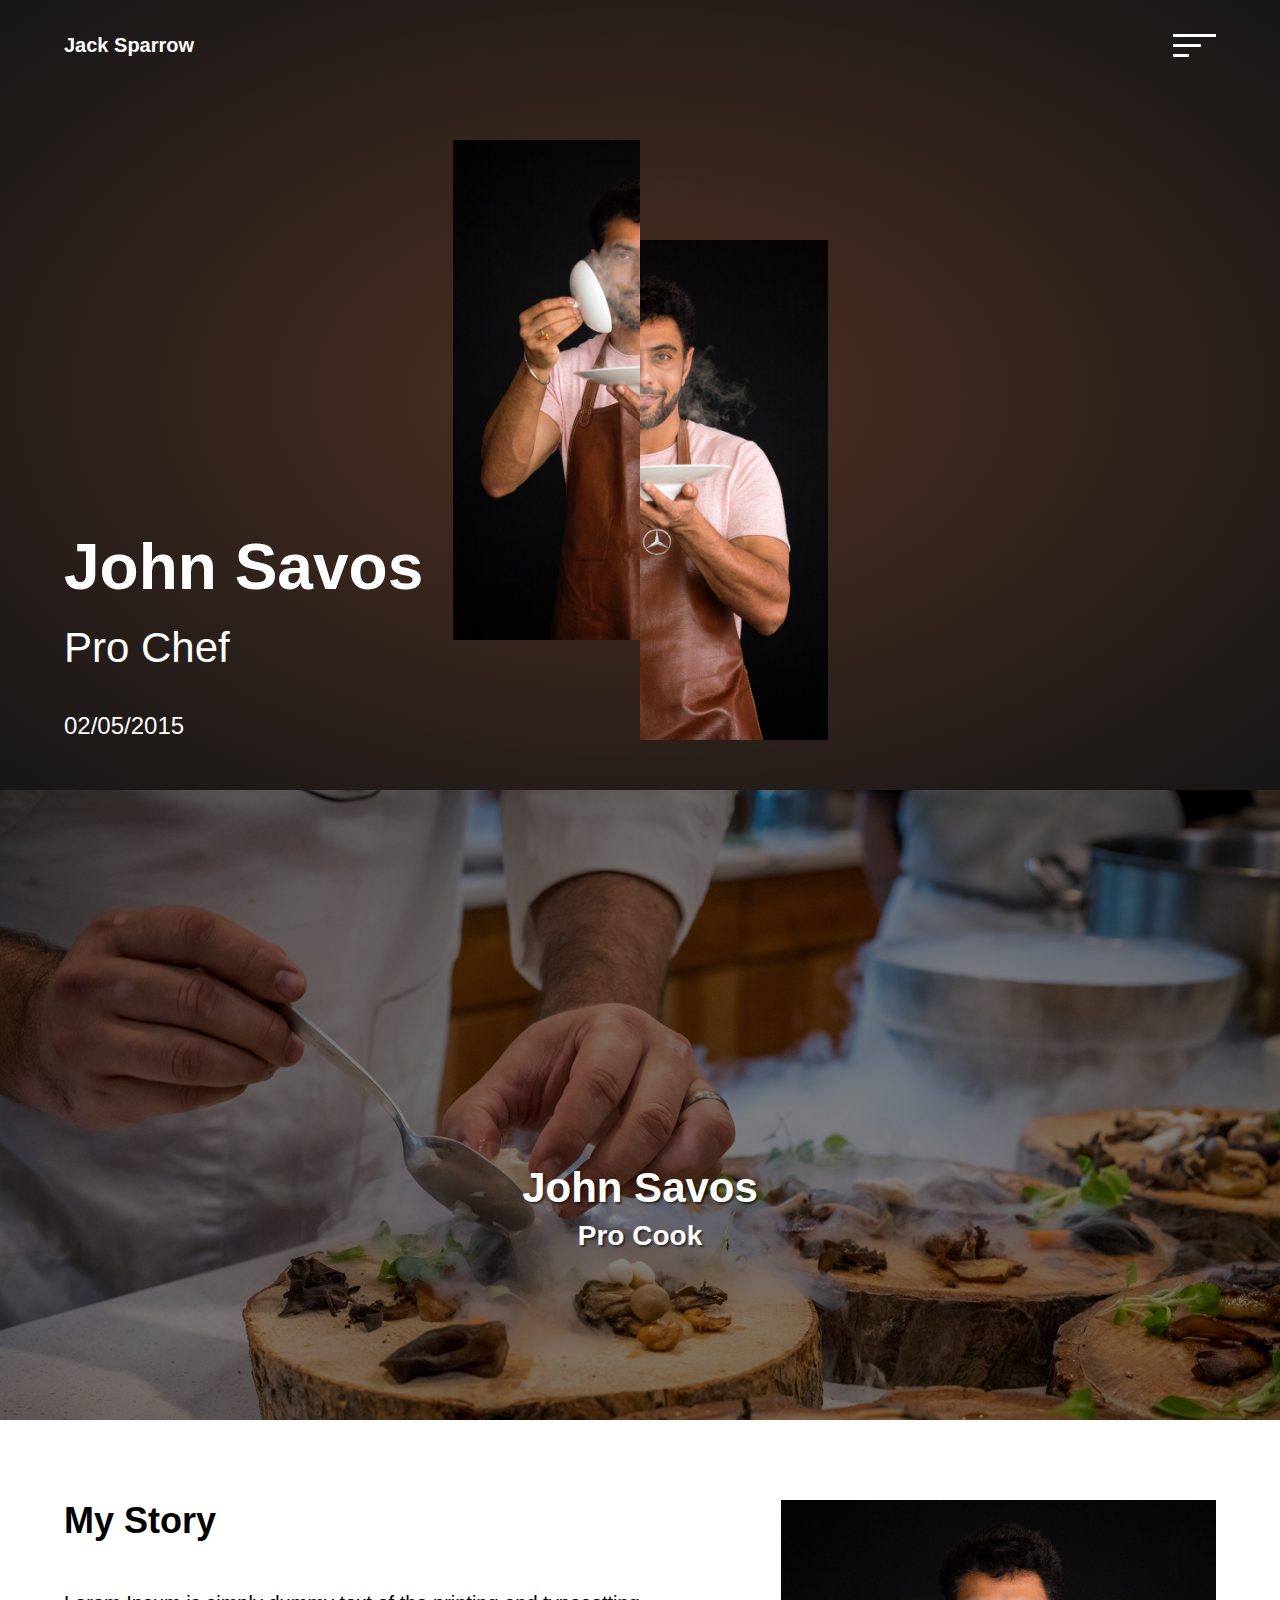
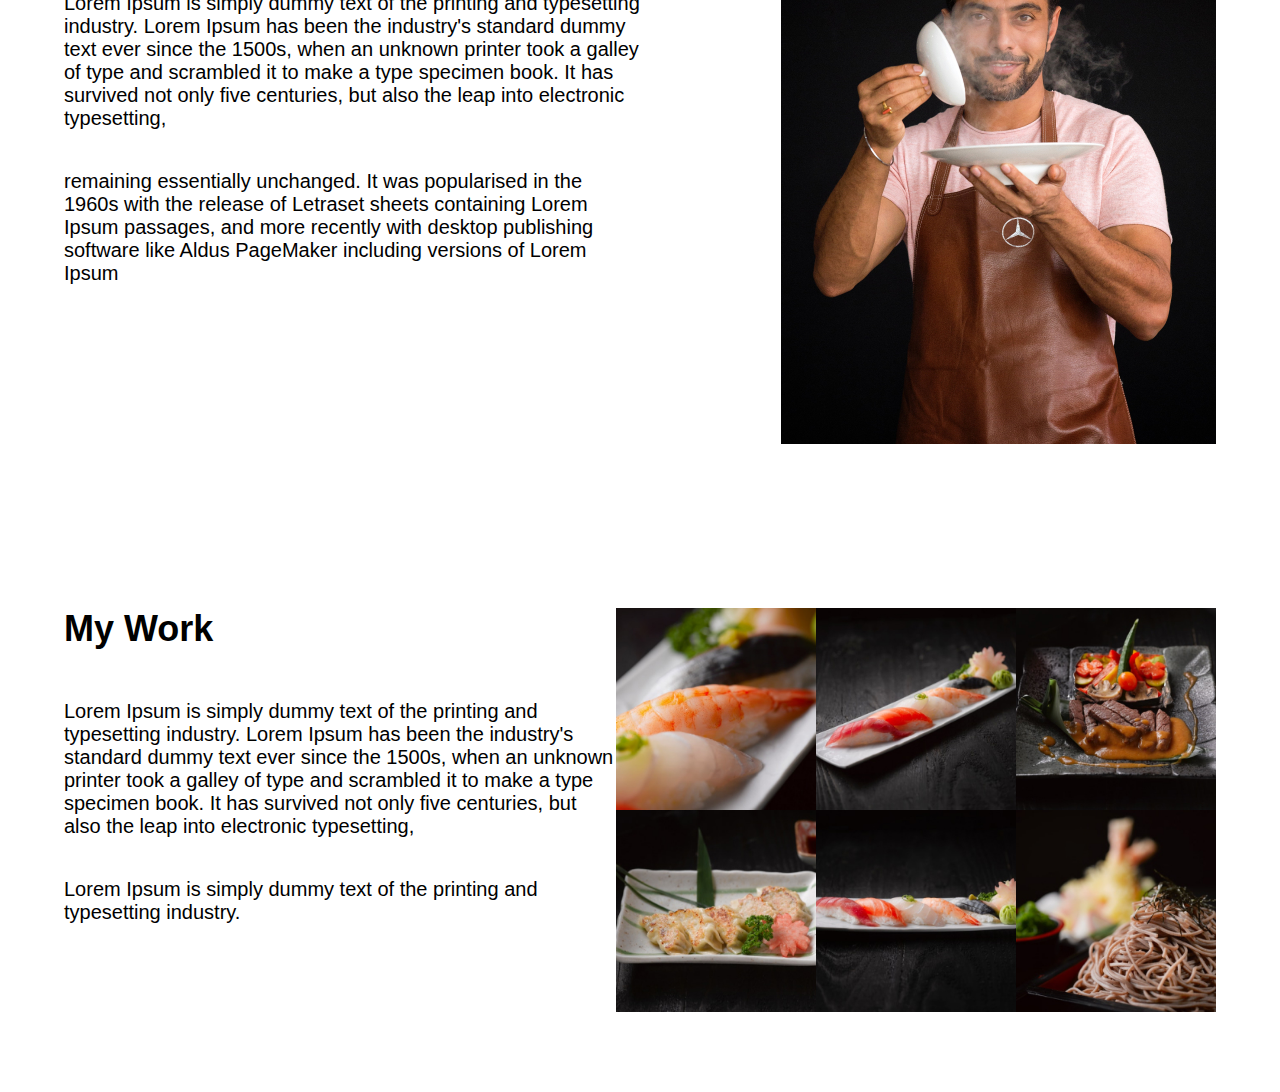
<file: chef.html>
<!DOCTYPE html>
<html lang="en">
  <head>
    <meta charset="UTF-8" />
    <meta name="viewport" content="width=device-width, initial-scale=1.0" />
    <meta http-equiv="X-UA-Compatible" content="ie=edge" />
    <link rel="stylesheet" href="./Css/style.css">
    <link rel="stylesheet" href="./Css/Profiles.css" />
    <title>John Savos</title>
  </head>
  <body>
      <div  class="protofoilo special-chef">
          <header>
            <nav>
              <h3 class="logo"> Jack Sparrow</h3>
              <img src="./img/hamburger.svg" alt="menu">
            </nav>
            <div>
               
               <!--Chef Section-->
               <section class="page chef">
                       <div class="details">
                           <h2>John Savos</h2>
                           <h3>Pro Chef</h3>
                           <p>02/05/2015</p>
                       </div>
                       <div class="hero">
                           <img  class="model-left"  src="./img/chef-left.jpg"  alt="chef-left">
                           <img  class="model-right" src="./img/chef-right.jpg" alt="chef-right">
                       </div>
               </section>
               
                <!-- <div class="pages-nav">
                   <div class="page-1">
                       <h3>01</h3>
                       <svg 
                           class="slide active"
                           width="12"
                           height="12" 
                           viewBox="0 0 12 12"
                           fill="none"
                           xmlns="http://www.w3.org/2000/svg">
                           <circle cx="6" cy="6" r="6" fill="white"/>
                       </svg>
                   </div>
                   <div class="page-2">
                           <h3>02</h3>
                           <svg 
                               class="slide "
                               width="12"
                               height="12" 
                               viewBox="0 0 12 12"
                               fill="none"
                               xmlns="http://www.w3.org/2000/svg">
                               <circle cx="6" cy="6" r="6" fill="white"/>
                           </svg>
                       </div>
                       <div class="page-3">
                               <h3>03</h3>
                               <svg 
                                   class="slide "
                                   width="12"
                                   height="12" 
                                   viewBox="0 0 12 12"
                                   fill="none"
                                   xmlns="http://www.w3.org/2000/svg">
                                   <circle cx="6" cy="6" r="6" fill="white"/>
                               </svg>
                           </div>
                </div> -->
              </div>
          </header>  
        </div>
    <main>
      <div class="banner">
          <div class="overlay"></div>
        <img src="./img/chef-bg.jpg" alt="photo" />
        <div class="author">
          <h1>John Savos</h1>
          <h3>Pro Cook</h3>
        </div>
      </div>
      <div class="story">
        <div class="story-description">
          <h3>My Story</h3>
          <p>
            Lorem Ipsum is simply dummy text of the printing and typesetting
            industry. Lorem Ipsum has been the industry's standard dummy text
            ever since the 1500s, when an unknown printer took a galley of type
            and scrambled it to make a type specimen book. It has survived not
            only five centuries, but also the leap into electronic typesetting,
          </p>
          <p>
            remaining essentially unchanged. It was popularised in the 1960s
            with the release of Letraset sheets containing Lorem Ipsum passages,
            and more recently with desktop publishing software like Aldus
            PageMaker including versions of Lorem Ipsum
          </p>
        </div>
        <div class="profile">
          <img src="./img/chef-profile.jpg" alt="" />
        </div>
      </div>
      <div class="my-work">
        <div class="work-description">
          <h3>My Work</h3>
          <p>
            Lorem Ipsum is simply dummy text of the printing and typesetting
            industry. Lorem Ipsum has been the industry's standard dummy text
            ever since the 1500s, when an unknown printer took a galley of type
            and scrambled it to make a type specimen book. It has survived not
            only five centuries, but also the leap into electronic typesetting,
          </p>
          <p>
            Lorem Ipsum is simply dummy text of the printing and typesetting
            industry.
          </p>
        </div>
        <div class="work-gallery">
          <img src="./img/chef-gallery-1.jpg" alt="" />
          <img src="./img/chef-gallery-2.jpg" alt="" />
          <img src="./img/chef-gallery-3.jpg" alt="" />
          <img src="./img/chef-gallery-4.jpg" alt="" />
          <img src="./img/chef-gallery-5.jpg" alt="" />
          <img src="./img/chef-gallery-6.jpg" alt="" />
        </div>
      </div>
    </main>
  </body>
</html>
</file>
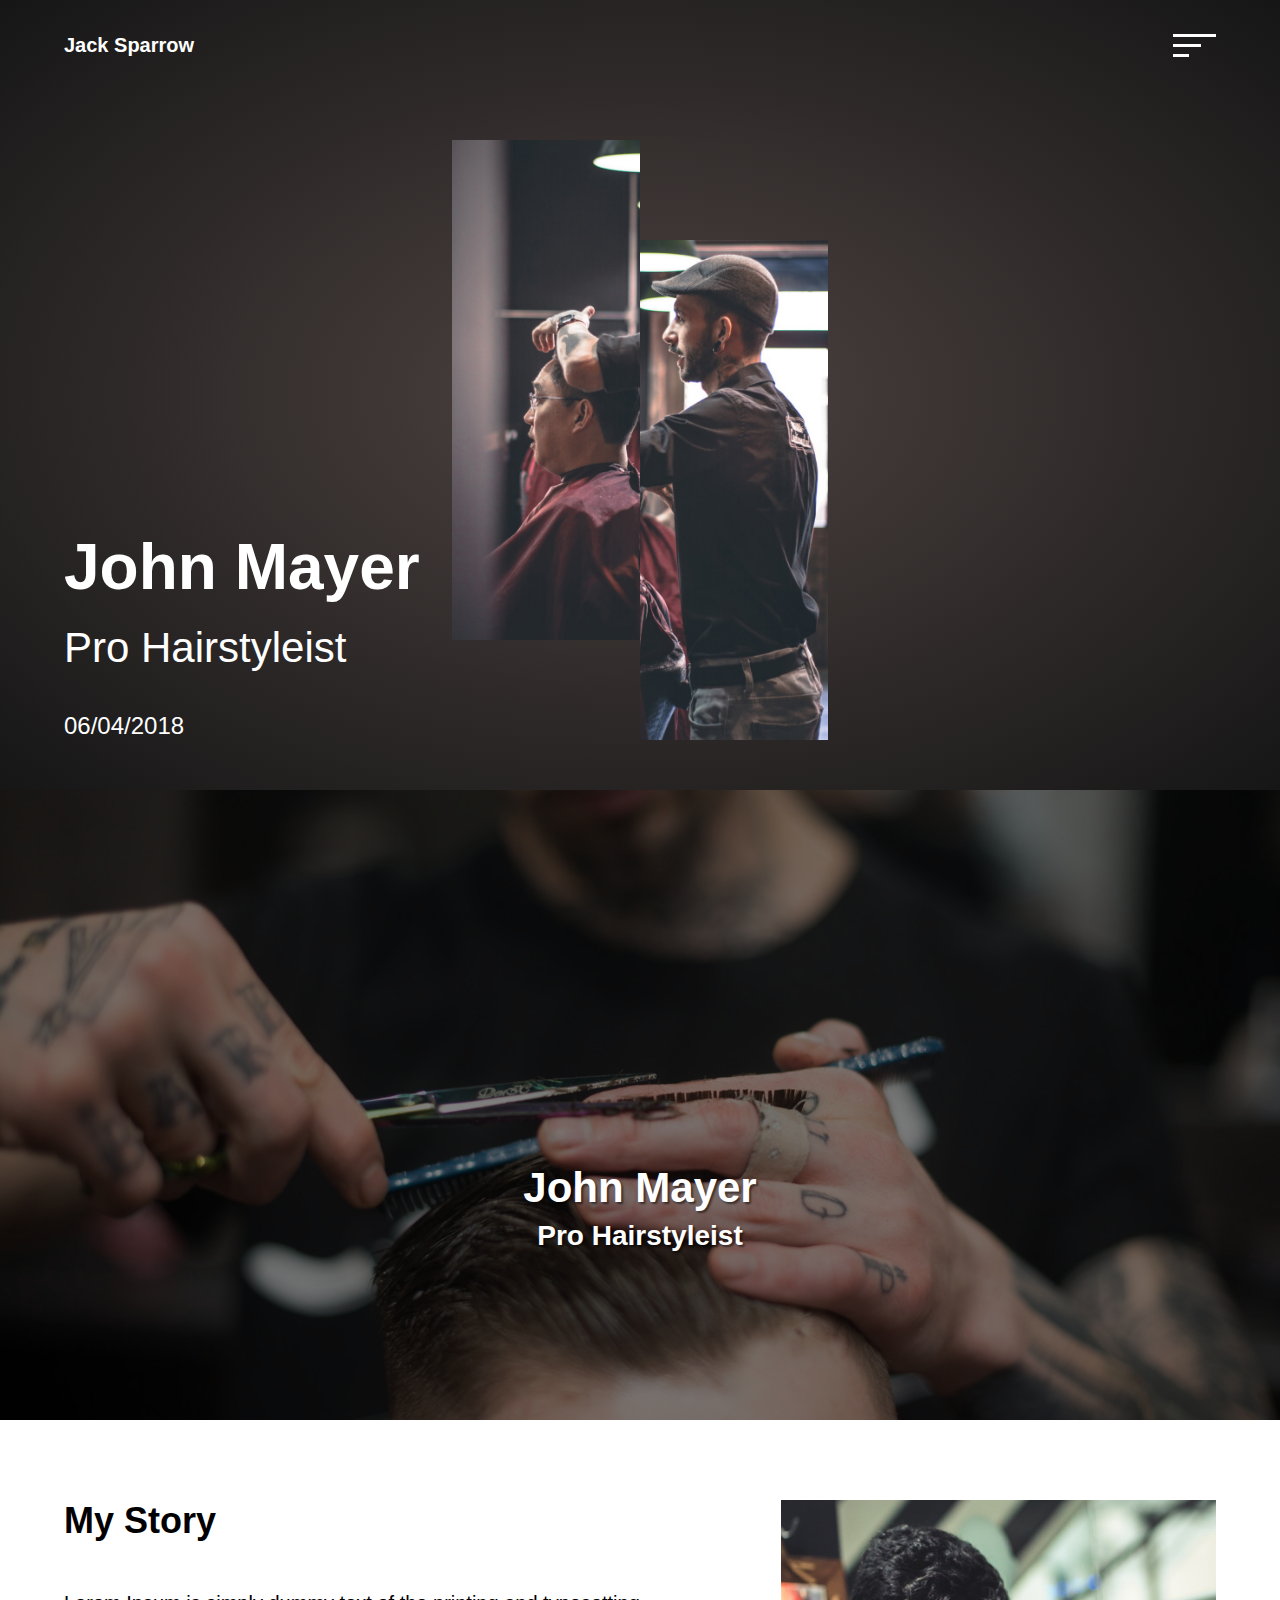
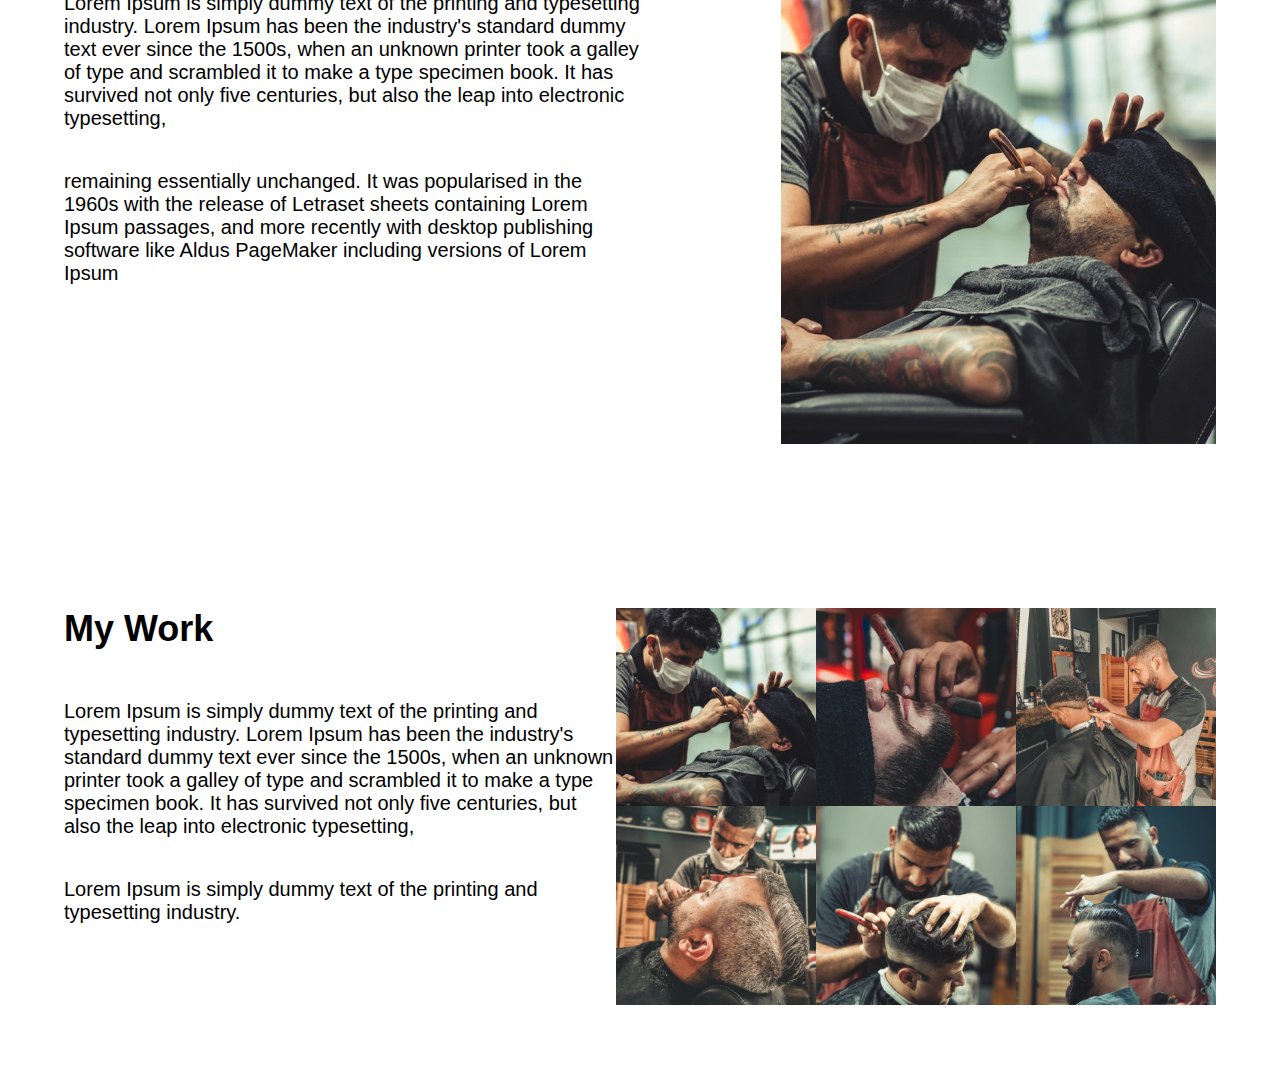
<file: hairstyle.html>
<!DOCTYPE html>
<html lang="en">
  <head>
    <meta charset="UTF-8" />
    <meta name="viewport" content="width=device-width, initial-scale=1.0" />
    <meta http-equiv="X-UA-Compatible" content="ie=edge" />
    <link rel="stylesheet" href="./Css/style.css">
    <link rel="stylesheet" href="./Css/Profiles.css" />
    <title>John Mayer</title>
  </head>
  <body>
      <div  class="protofoilo special-hair">
          <header>
            <nav>
              <h3 class="logo"> Jack Sparrow</h3>
              <img src="./img/hamburger.svg" alt="menu">
            </nav>
            <div>
              
               <section class="page Hairstyle">
                       <div class="details">
                           <h2>John Mayer</h2>
                           <h3>Pro Hairstyleist</h3>
                           <p>06/04/2018</p>
                       </div>
                       <div class="hero">
                           <img  class="model-left"  src="./img/hair-left.jpg"  alt="Hairstyle-left">
                           <img  class="model-right" src="./img/hair-right.jpg" alt="Hairstyle-right">
                       </div>
                </section>
                <!-- <div class="pages-nav">
                   <div class="page-1">
                       <h3>01</h3>
                       <svg 
                           class="slide active"
                           width="12"
                           height="12" 
                           viewBox="0 0 12 12"
                           fill="none"
                           xmlns="http://www.w3.org/2000/svg">
                           <circle cx="6" cy="6" r="6" fill="white"/>
                       </svg>
                   </div>
                   <div class="page-2">
                           <h3>02</h3>
                           <svg 
                               class="slide "
                               width="12"
                               height="12" 
                               viewBox="0 0 12 12"
                               fill="none"
                               xmlns="http://www.w3.org/2000/svg">
                               <circle cx="6" cy="6" r="6" fill="white"/>
                           </svg>
                       </div>
                       <div class="page-3">
                               <h3>03</h3>
                               <svg 
                                   class="slide "
                                   width="12"
                                   height="12" 
                                   viewBox="0 0 12 12"
                                   fill="none"
                                   xmlns="http://www.w3.org/2000/svg">
                                   <circle cx="6" cy="6" r="6" fill="white"/>
                               </svg>
                           </div>
                </div> -->
              </div>
          </header>  
        </div>
    <main>
      <div class="banner">
          <div class="overlay"></div>
        <img src="./img/barber-bg.jpg" alt="photo" />
        <div class="author">
          <h1>John Mayer</h1>
          <h3>Pro Hairstyleist</h3>
        </div>
      </div>
      <div class="story">
        <div class="story-description">
          <h3>My Story</h3>
          <p>
            Lorem Ipsum is simply dummy text of the printing and typesetting
            industry. Lorem Ipsum has been the industry's standard dummy text
            ever since the 1500s, when an unknown printer took a galley of type
            and scrambled it to make a type specimen book. It has survived not
            only five centuries, but also the leap into electronic typesetting,
          </p>
          <p>
            remaining essentially unchanged. It was popularised in the 1960s
            with the release of Letraset sheets containing Lorem Ipsum passages,
            and more recently with desktop publishing software like Aldus
            PageMaker including versions of Lorem Ipsum
          </p>
        </div>
        <div class="profile">
          <img src="./img/barber-profile.jpg" alt="" />
        </div>
      </div>
      <div class="my-work">
        <div class="work-description">
          <h3>My Work</h3>
          <p>
            Lorem Ipsum is simply dummy text of the printing and typesetting
            industry. Lorem Ipsum has been the industry's standard dummy text
            ever since the 1500s, when an unknown printer took a galley of type
            and scrambled it to make a type specimen book. It has survived not
            only five centuries, but also the leap into electronic typesetting,
          </p>
          <p>
            Lorem Ipsum is simply dummy text of the printing and typesetting
            industry.
          </p>
        </div>
        <div class="work-gallery">
          <img src="./img/barber-gallery-1.jpg" alt="" />
          <img src="./img/barber-gallery-2.jpg" alt="" />
          <img src="./img/barber-gallery-3.jpg" alt="" />
          <img src="./img/barber-gallery-4.jpg" alt="" />
          <img src="./img/barber-gallery-5.jpg" alt="" />
          <img src="./img/barber-gallery-6.jpg" alt="" />
        </div>
      </div>
    </main>
  </body>
</html>
</file>
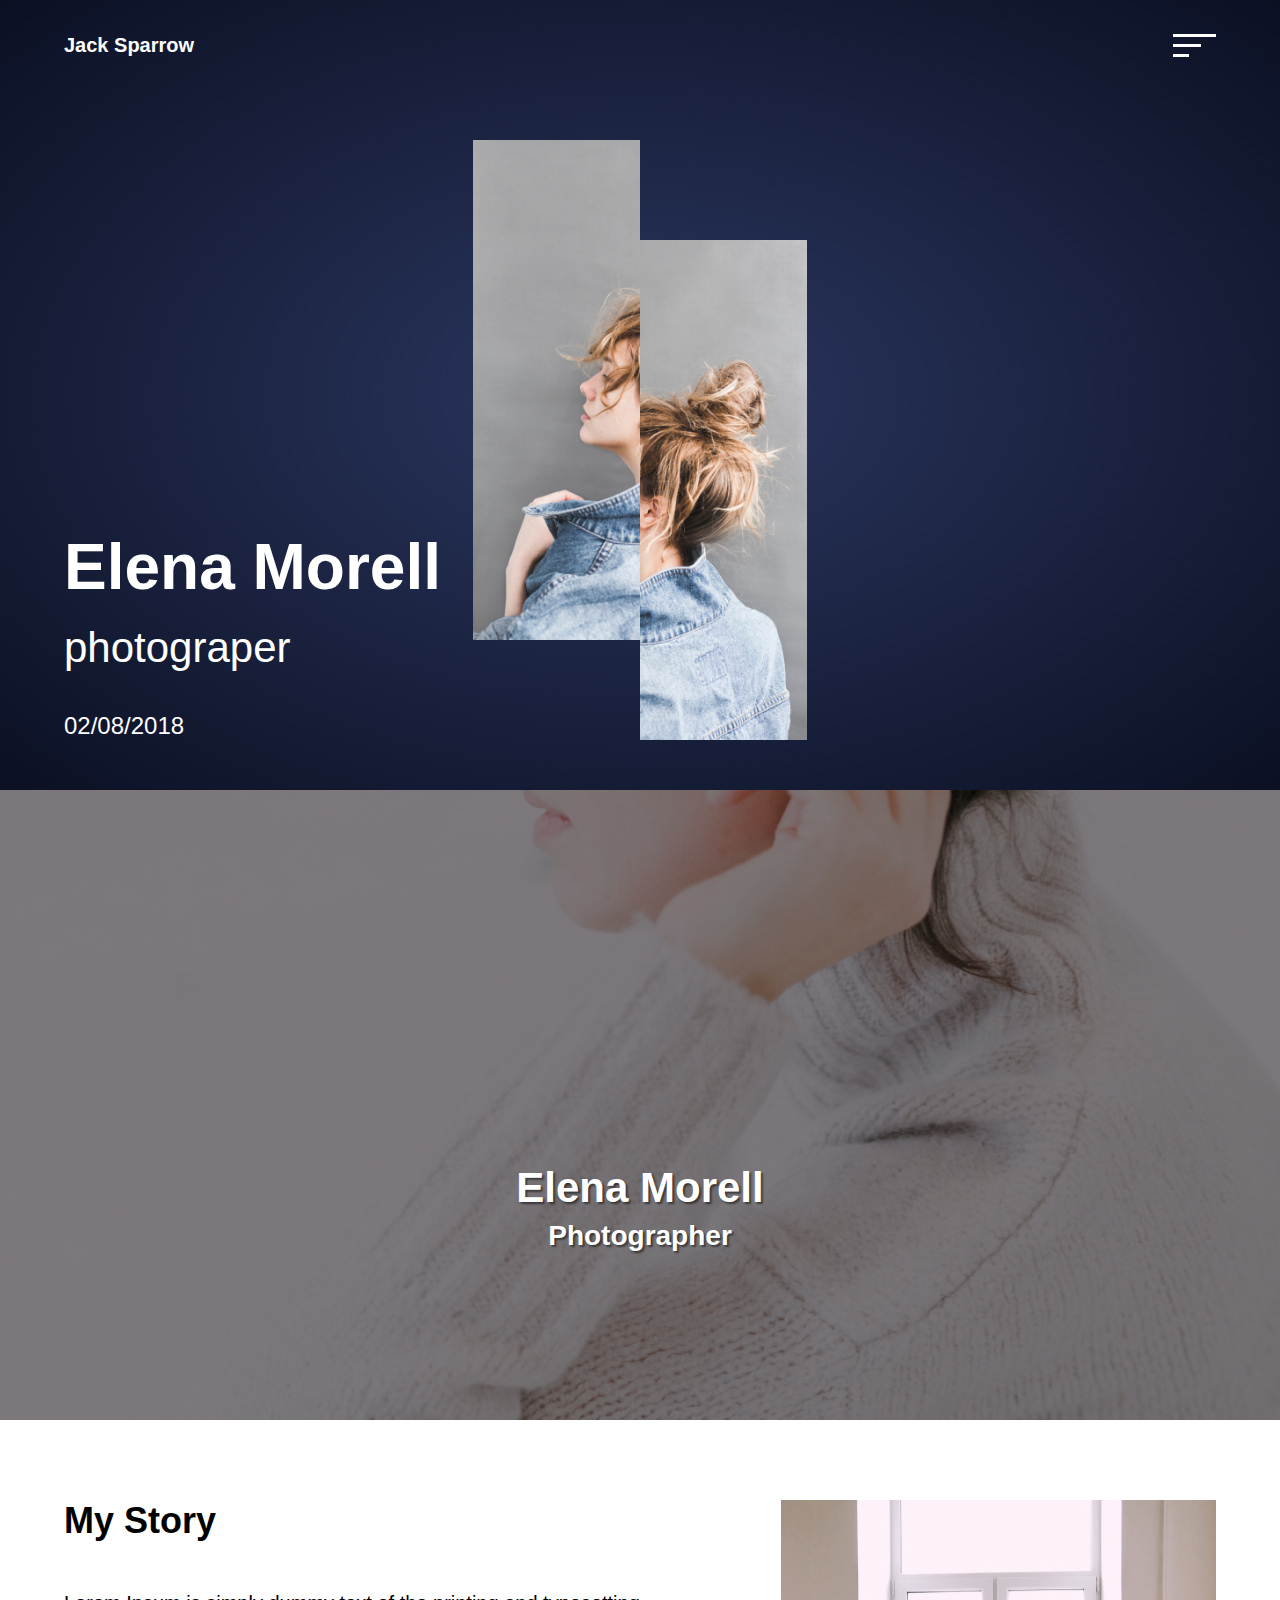
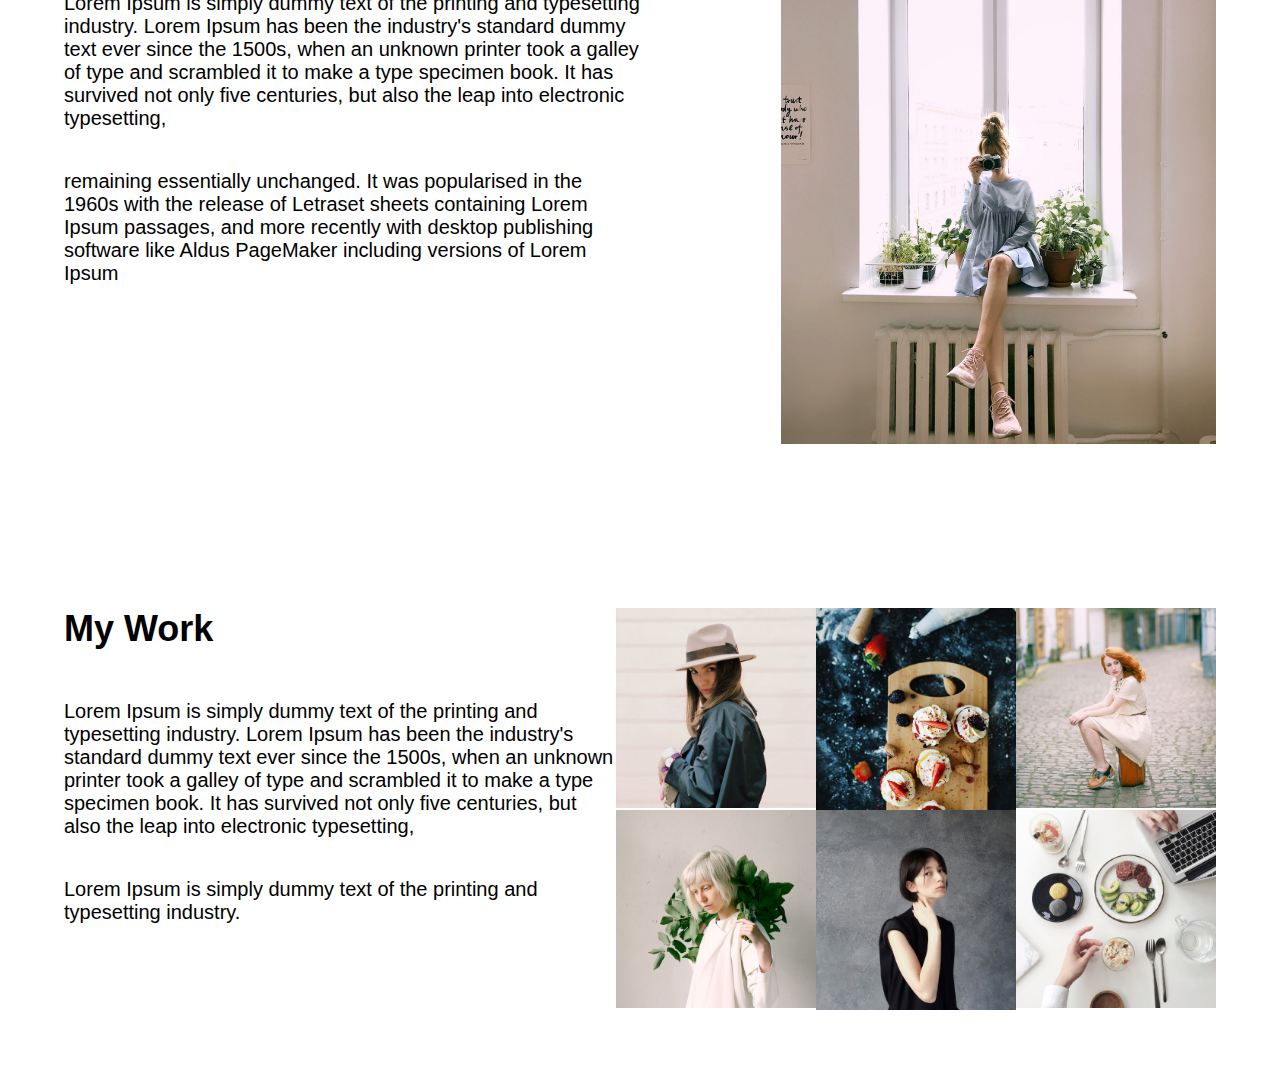
<file: photo.html>
<!DOCTYPE html>
<html lang="en">
  <head>
    <meta charset="UTF-8" />
    <meta name="viewport" content="width=device-width, initial-scale=1.0" />
    <meta http-equiv="X-UA-Compatible" content="ie=edge" />
    <link rel="stylesheet" href="./Css/Profiles.css" />
    <link rel="stylesheet" href="./Css/style.css">
    <title>Elena Morell</title>
  </head>
  <body>
      <div  class="protofoilo">
          <header>
            <nav>
              <h3 class="logo"> Jack Sparrow</h3>
              <img src="./img/hamburger.svg" alt="menu">
            </nav>
            <div>
                <!--Photographer Section -->
               <section class="page photograper">
                  <div class="details">
                      <h2>Elena Morell</h2>
                      <h3>photograper</h3>
                      <p>02/08/2018</p>
                  </div>
                  <div class="hero">
                       <img  class="model-left"  src="./img/model-left.jpg"  alt="model-left">
                       <img  class="model-right" src="./img/model-right.jpg" alt="model-right">
                  </div>
               </section>
<!-- 
                <div class="pages-nav">
                   <div class="page-1">
                       <h3>01</h3>
                       <svg 
                           class="slide active"
                           width="12"
                           height="12" 
                           viewBox="0 0 12 12"
                           fill="none"
                           xmlns="http://www.w3.org/2000/svg">
                           <circle cx="6" cy="6" r="6" fill="white"/>
                       </svg>
                   </div>
                   <div class="page-2">
                           <h3>02</h3>
                           <svg 
                               class="slide "
                               width="12"
                               height="12" 
                               viewBox="0 0 12 12"
                               fill="none"
                               xmlns="http://www.w3.org/2000/svg">
                               <circle cx="6" cy="6" r="6" fill="white"/>
                           </svg>
                       </div>
                       <div class="page-3">
                               <h3>03</h3>
                               <svg 
                                   class="slide "
                                   width="12"
                                   height="12" 
                                   viewBox="0 0 12 12"
                                   fill="none"
                                   xmlns="http://www.w3.org/2000/svg">
                                   <circle cx="6" cy="6" r="6" fill="white"/>
                               </svg>
                           </div>
                </div> -->
              </div>
          </header>  
        </div>
    <main>
      <div class="banner">
        <div class="overlay"></div>
        <img src="./img/photo-bg.jpg" alt="" />
        <div class="author">
          <h1>Elena Morell</h1>
          <h3>Photographer</h3>
        </div>
      </div>
      <div class="story">
        <div class="story-description">
          <h3>My Story</h3>
          <p>
            Lorem Ipsum is simply dummy text of the printing and typesetting
            industry. Lorem Ipsum has been the industry's standard dummy text
            ever since the 1500s, when an unknown printer took a galley of type
            and scrambled it to make a type specimen book. It has survived not
            only five centuries, but also the leap into electronic typesetting,
          </p>
          <p>
            remaining essentially unchanged. It was popularised in the 1960s
            with the release of Letraset sheets containing Lorem Ipsum passages,
            and more recently with desktop publishing software like Aldus
            PageMaker including versions of Lorem Ipsum
          </p>
        </div>
        <div class="profile">
          <img src="./img/photo-profile.jpg" alt="profile" />
        </div>
      </div>
      <div class="my-work">
        <div class="work-description">
          <h3>My Work</h3>
          <p>
            Lorem Ipsum is simply dummy text of the printing and typesetting
            industry. Lorem Ipsum has been the industry's standard dummy text
            ever since the 1500s, when an unknown printer took a galley of type
            and scrambled it to make a type specimen book. It has survived not
            only five centuries, but also the leap into electronic typesetting,
          </p>
          <p>
            Lorem Ipsum is simply dummy text of the printing and typesetting
            industry.
          </p>
        </div>
        <div class="work-gallery">
          <img src="./img/photo-gallery-1.jpg" alt="" />
          <img src="./img/photo-gallery-2.jpg" alt="" />
          <img src="./img/photo-gallery-3.jpg" alt="" />
          <img src="./img/photo-gallery-4.jpg" alt="" />
          <img src="./img/photo-gallery-5.jpg" alt="" />
          <img src="./img/photo-gallery-6.jpg" alt="" />
        </div>
      </div>
    </main>
  </body>
</html>
</file>
<file: Css/style.css>
*,
*::before,
*::after{
margin:0;
padding: 0;
box-sizing: border-box;
}
body{
    font-family: 'Poppins', sans-serif;
}
.protofoilo{
 color: white;
 background: radial-gradient(rgba(43, 55, 96, 1), rgba(11, 16, 35)); 
}
nav{
min-height: 10vh;
width: 90%;
margin: auto;
display: flex;
justify-content: space-between;
align-items: center;
padding: 25px 0;  
}
.logo{
    font-size: 20px;
}
.page{
    display: grid;
    grid-template-columns: 5% 1fr 1fr 1fr 5%;
}
.hero{
    overflow: hidden;
    height: 700px;
    display: flex;
    align-self: center;
    justify-self:center; 
    padding-top: 100px;
}
.hero img {
    height: 500px;
    transition: transform 0.3s ease-out;
    cursor: pointer;
}
.model-right {
    transform: translate(0%, 10%);
}
.model-left {
    transform: translate(0%, -10%);
}
.hero:hover .model-right{
    transform: translate(0%,0%);
}
.hero:hover .model-left{
    transform: translate(0%,0%);
}
.details{
     grid-column: 2/3;
     align-self: end;
}
.details h2{
     font-size: 64px;
     
}
.details h3{
    font-size: 42px;
    padding: 20px 0;
    font-weight: lighter;
}
.details p{
    font-size: 24px;
    padding: 20px 0 50px 0;
}
.pages-nav{
    position: absolute;
    top: 50%;
    right: 5%;
    transform: translateY(-50%);
    
}
.pages-nav > div{
    display: flex;
    align-items: center;
    justify-content: space-between;

}
.pages-nav  h3{
    font-size: 21px;
    padding: 30px;
}
.pages-nav  svg {
    cursor: pointer;
    opacity: 0.5;
    transform: scale(2);
}
.pages-nav svg:hover {
    animation: dot 0.5s ease-in-out infinite alternate;
}
.pages-nav  svg.active {
    opacity: 1;
}
@keyframes dot {
    0% {
      transform: scale(2);
    }
    100% {
      transform: scale(4);
    }
 }
 @media (max-width: 1024px) {
    .page {
      grid-template-columns: 5% 1fr 5%;
      grid-template-rows: 2fr 1fr;
      align-items: center;
    }
    .hero {
      grid-column: 2/3;
      height: auto;
    }
    .hero img {
      height: 500px;
    }
    .details {
      grid-row: 2/3;
      grid-column: 2/3;
      text-align: center;
    }
    .details h1 {
      font-size: 48px;
    }
    .details h2 {
      font-size: 38px;
    }
    .story,
    .my-work {
      flex-direction: column;
    }
    .story-description,
    .work-description {
      width: 100%;
    }
    .work-gallery {
      display: grid;
      grid-template-columns: repeat(auto-fit, minmax(250px, 1fr));
    }
    .profile {
      padding-top: 30px;
      text-align: center;
    }
  }
  
  @media (max-width: 768px) {
    .hero img {
      height: 400px;
    }
    .details h1 {
      font-size: 38px;
    }
    .details h2 {
      font-size: 28px;
    }
  }
</file>
<file: Css/Profiles.css>
*,
*::before,
*::after{
margin:0;
padding: 0;
box-sizing: border-box;
}
body{
    font-family: 'Poppins', sans-serif;
}
.special-chef{
background: radial-gradient(#4E3022, #161616);
}
.special-hair{
background: radial-gradient(#4E4342, #161616);
}
.banner{
     height: 70vh;
     width: 100%;
     position: relative;
     
}
.banner .overlay {
    background-color: rgb(0,0,0,.5);
    position: absolute;
    top: 0;
    left: 0;
    right: 0;
    bottom: 0;
    width: 100%;
    height: 100%;
    /* display: none; */
    }
.banner img {
    height:100%;
    width: 100%;
    object-fit: cover;
    object-position:top;
}
/* .banner:hover .overlay{
    display: block;
    
} */
.author {
    position: absolute;
    top:70%;
    left:50%;
    transform: translate(-50%,-70%);
    text-align: center;
    color: white;
    text-shadow: 2px 2px 2px rgba(0, 0, 0, 0.5);
}
.author h1 {
    font-size: 42px;
}
.author h3 {
    padding: 8px 0px;
    font-size: 28px;
}
.story,
.my-work {
  display: flex;
  justify-content: space-between;
  width: 90%;
  margin: auto;
  padding: 80px 0px;
}
.story-description,
.work-description {
  width: 50%;
}
.story-description h3,
.work-description h3 {
  font-size: 36px;
  padding-bottom: 30px;
}

.story-description p,
.work-description p {
  padding: 20px 0px;
  font-size: 20px;
}
.work-gallery {
    display: grid;
    grid-template-columns: repeat(3, 200px);
}
.work-gallery img {
    width: 100%;
}
</file>
